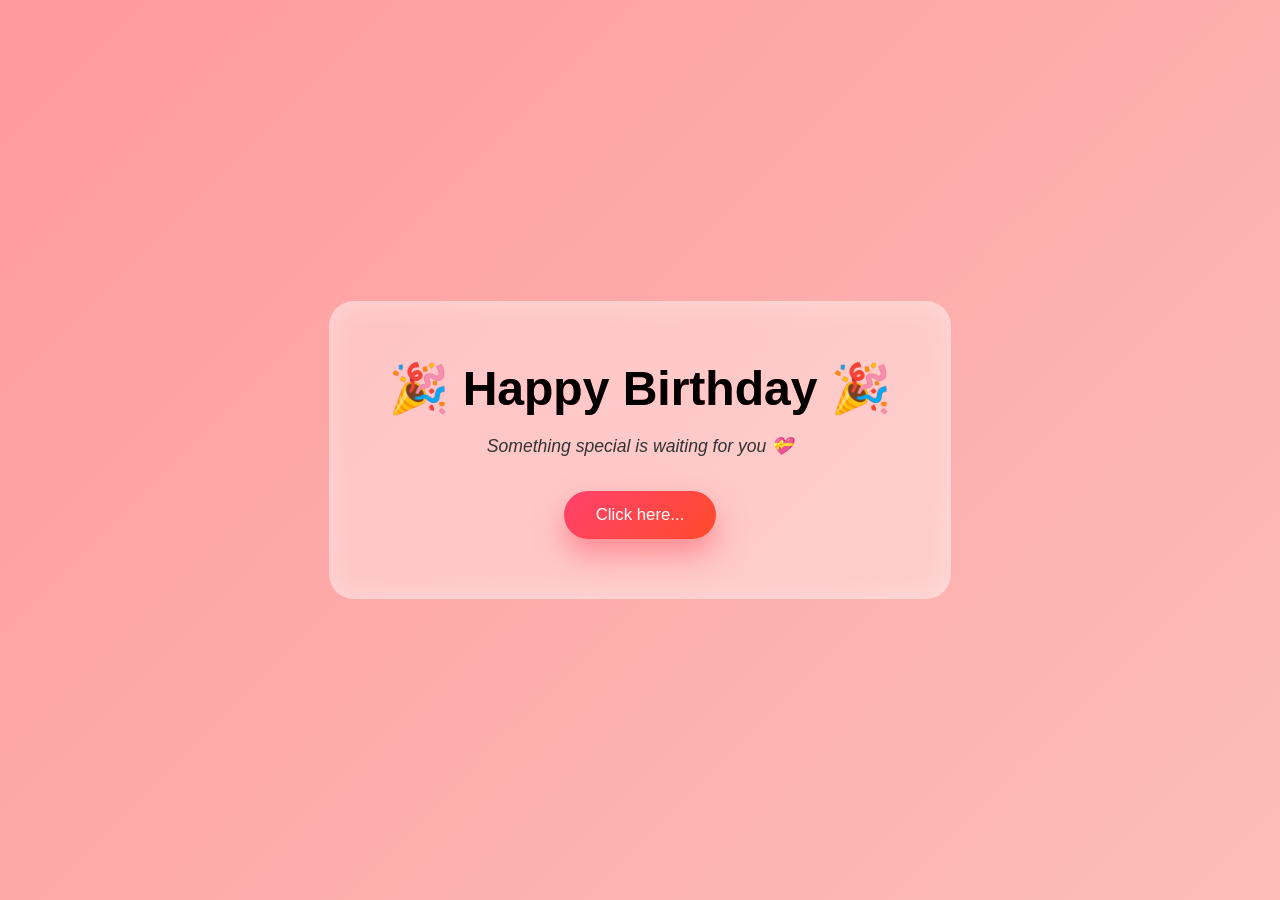
<file: index.html>
<!DOCTYPE html>
<html lang="en">
<head>
    <meta charset="UTF-8">
    <meta name="viewport" content="width=device-width, initial-scale=1.0">
    <title>Birthday Surprise 🎂</title>
    <link rel="stylesheet" href="style.css">
</head>
<body>
    <div class="card">
        <h1>🎉 Happy Birthday 🎉</h1>
        <p>Something special is waiting for you 💝</p>
        <a href="content.html" class="btn">Click here...</a>
      </div>
</body>
</html>
</file>
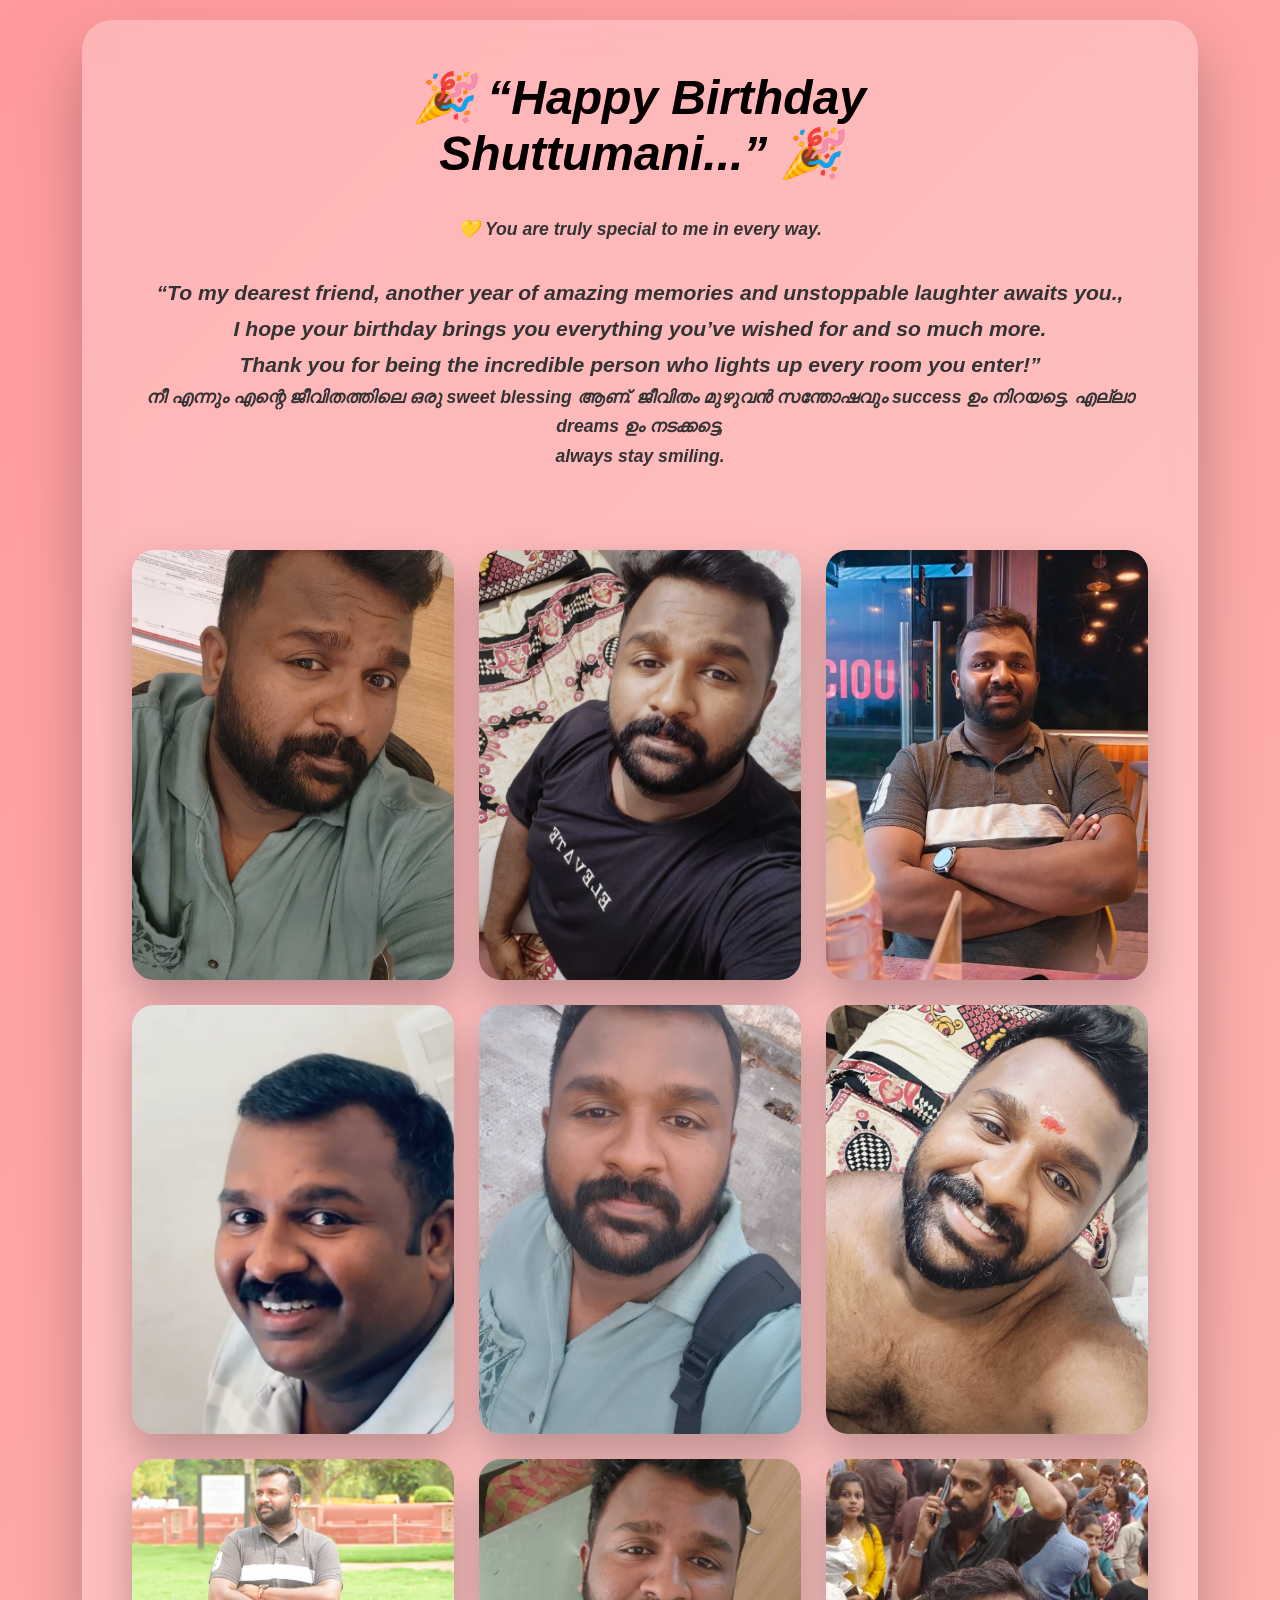
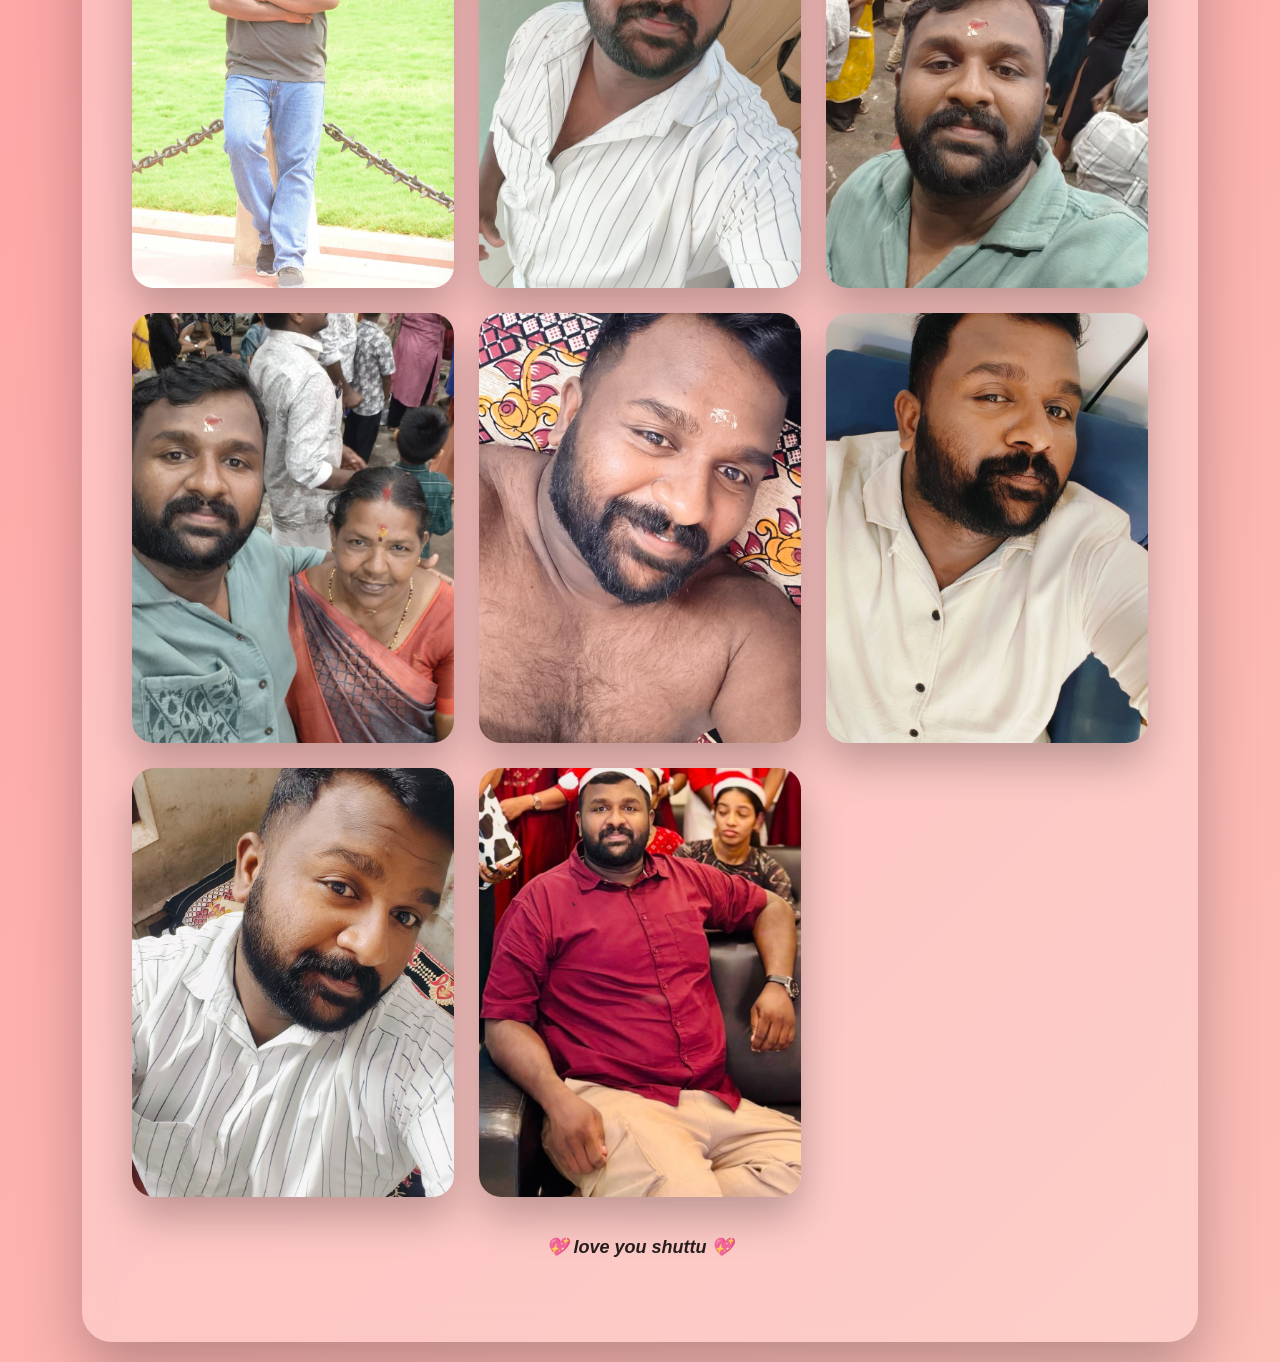
<file: content.html>
<!DOCTYPE html>
<html lang="en">

<head>
    <meta charset="UTF-8">
    <meta name="viewport" content="width=device-width, initial-scale=1.0">
    <title>Document</title>
    <link rel="stylesheet" href="style.css">
</head>

<body>

    <div class="container">
        <h1 class="name">🎉 “Happy Birthday <br> Shuttumani...” 🎉</h1>
        <br>
        <p class="quote">
            💛 <strong>You are truly special to me in every way.</strong><br><br>
            <strong class="strong"> “To my dearest friend, another year of amazing memories and unstoppable laughter
                awaits you.,<br>
                I hope your birthday brings you everything you’ve wished for and so much more.<br />
                Thank you for being the incredible person who lights up every room you enter!”</strong><br>
            <strong>നീ എന്നും എന്റെ ജീവിതത്തിലെ ഒരു sweet blessing ആണ്.
                ജീവിതം മുഴുവൻ സന്തോഷവും success ഉം നിറയട്ടെ.
                എല്ലാ dreams ഉം നടക്കട്ടെ,<br> always stay smiling.</strong>
        </p>

        <br>
        <!-- Photo Section -->
        <div class="gallery">
            <div class="photo">
                <img src="images/kannan-01.jpeg.jpeg" alt="Friendship Photo 1">
            </div>
            <div class="photo">
                <img src="images/kannan-03.jpeg.jpeg" alt="Friendship Photo 2">
            </div>
            <div class="photo">
                <img src="images/kannan-04.jpeg.jpeg" alt="Friendship Photo 3">
            </div>
            <div class="photo">
                <img src="images/kannan-06.jpeg" alt="Friendship Photo 4">
            </div>
            <div class="photo">
                <img src="images/kannan-07.jpeg" alt="Friendship Photo 5">
            </div>
            <div class="photo">
                <img src="images/kannan-16.jpeg" alt="Friendship Photo 6">
            </div>
            <div class="photo">
                <img src="images/kannan-09.jpeg" alt="Friendship Photo 7">
            </div>
            <div class="photo">
                <img src="images/kannan-10.jpeg" alt="Friendship Photo 8">
            </div>
            <div class="photo">
                <img src="images/kannan-11.jpeg" alt="Friendship Photo 9">
            </div>
            <div class="photo">
                <img src="images/kannan-12.jpeg" alt="Friendship Photo 10">
            </div>
            <div class="photo">
                <img src="images/kannan-15.jpeg" alt="Friendship Photo 11">
            </div>
            <div class="photo">
                <img src="images/kannan-14.jpeg" alt="Friendship Photo 12">
            </div>
            <div class="photo">
                <img src="images/kannan-13.jpeg" alt="Friendship Photo 13">
            </div>
            <div class="photo">
                <img src="images/kannan-08.jpeg" alt="Friendship Photo 14">
            </div>

        </div>
        <p class="footer">💖 love you shuttu 💖</p>




</body>

</html>
</file>
<file: style.css>
* {
  margin: 0;
  padding: 0;
  box-sizing: border-box;
  font-family: "Poppins", "Segoe UI", sans-serif;
}
body {
  min-height: 100vh;
  background: linear-gradient(135deg, #ff9a9e, #fad0c4, #a18cd1);
  background-size: 300% 300%;
  animation: bgMove 10s ease infinite;
  display: flex;
  justify-content: center;
  align-items: center;
  padding: 20px;
}
/* ===== Container ===== */
.container {
  width: 90%;
  -width: 1000px;
  padding: clamp(20px, 4vw, 50px);
  border-radius: 30px;
  background: rgba(255, 255, 255, 0.25);
  backdrop-filter: blur(14px);
  box-shadow: 0 30px 60px rgba(0, 0, 0, 0.25);
  animation: fadeInUp 1.2s ease forwards;
  text-align: center;
}
.name {
  font-style: oblique;
}
/* ===== Card ===== */
.card {
  background: rgba(255, 255, 255, 0.35);
  padding: clamp(25px, 5vw, 60px);
  border-radius: 25px;
  box-shadow: inset 0 0 30px rgba(255, 255, 255, 0.3);
  animation: popUp 1s cubic-bezier(0.25, 0.8, 0.25, 1);
  text-align: center;
}
/* ===== Headings ===== */
h1 {
  font-size: clamp(2rem, 5vw, 3rem);
  background: linear-gradient(90deg, #ff416c, #ff4b2b);
  background-clip: text;
  /* -webkit-text-fill-color: transparent; */
  margin-bottom: 15px;
  animation: glow 2.5s infinite alternate;
}
p,
.quote {
  font-size: clamp(1rem, 2.5vw, 1.1rem);
  color: #333;
  line-height: 1.7;
  margin-bottom: 30px;
  font-style: italic;
}
.strong {
  font-size: larger;
}
/* ===== Button ===== */
.btn {
  display: inline-block;
  padding: 14px 32px;
  background: linear-gradient(135deg, #ff416c, #ff4b2b);
  color: #fff;
  font-size: 1.05rem;
  border-radius: 50px;
  text-decoration: none;
  box-shadow: 0 15px 30px rgba(255, 75, 92, 0.5);
  transition:
    transform 0.3s ease,
    box-shadow 0.3s ease;
}
.btn:hover {
  transform: translateY(-6px) scale(1.05);
  box-shadow: 0 25px 45px rgba(255, 75, 92, 0.7);
}

/* ===== Gallery ===== */
.gallery {
  display: grid;
  grid-template-columns: repeat(auto-fit, minmax(260px, 1fr));
  gap: 25px;
  margin-top: 30px;
}
/* ===== Photos ===== */
.photo {
  aspect-ratio: 3 / 4;
  border-radius: 22px;
  overflow: hidden;
  box-shadow: 0 20px 40px rgba(0, 0, 0, 0.25);
  animation: float 4s ease-in-out infinite;
}
.photo:nth-child(2) {
  animation-delay: 0.5s;
}
.photo:nth-child(3) {
  animation-delay: 1s;
}
.photo img {
  width: 100%;
  height: 100%;
  object-fit: cover;
  object-position: center;
  transition: transform 0.6s ease;
}
.photo:hover img {
  transform: scale(1.15) rotate(1deg);
}
/* ===== Footer ===== */
.footer {
  margin-top: 35px;
  font-size: clamp(0.95rem, 2vw, 1.1rem);
  color: black;
  opacity: 0.85;
  font-size: large;
  font-weight: bold;
}
/* ===== Animations ===== */
@keyframes bgMove {
  0% {
    background-position: 0% 50%;
  }
  50% {
    background-position: 100% 50%;
  }
  100% {
    background-position: 0% 50%;
  }
}
@keyframes fadeInUp {
  from {
    opacity: 0;
    transform: translateY(40px);
  }
  to {
    opacity: 1;
    transform: translateY(0);
  }
}
@keyframes popUp {
  0% {
    transform: scale(0.85);
    opacity: 0;
  }
  100% {
    transform: scale(1);
    opacity: 1;
  }
}
@keyframes float {
  0%,
  100% {
    transform: translateY(0);
  }
  50% {
    transform: translateY(-14px);
  }
}
@keyframes glow {
  from {
    text-shadow: 0 0 10px rgba(255, 75, 92, 0.4);
  }
  to {
    text-shadow: 0 0 25px rgba(255, 75, 92, 0.8);
  }
}
/* ===== Mobile Tweaks ===== */
@media (max-width: 600px) {
  .btn {
    width: 100%;
  }
  .gallery {
    grid-template-columns: repeat(2, 1fr);
  }
  .photo:nth-child(3) {
    grid-column: 1 / -1;
    justify-self: center;
    max-width: 260px;
  }
}
</file>
